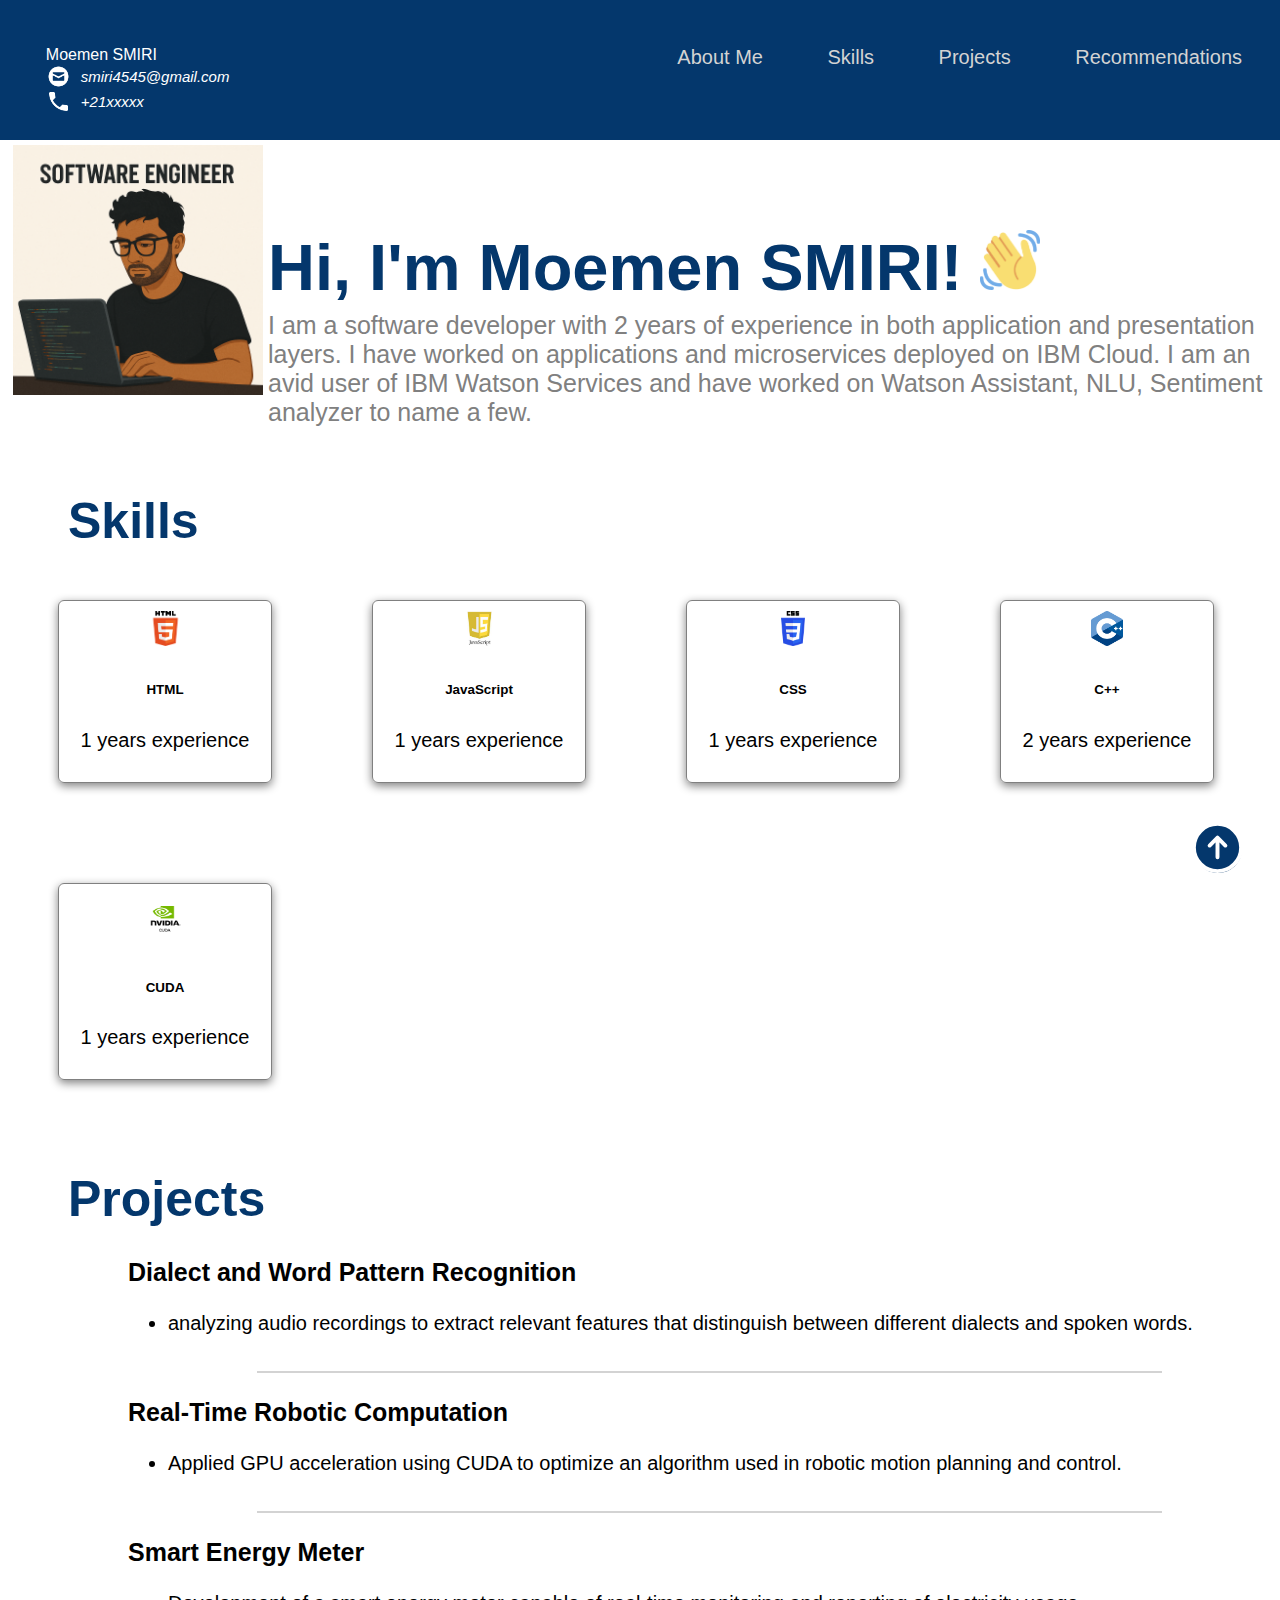
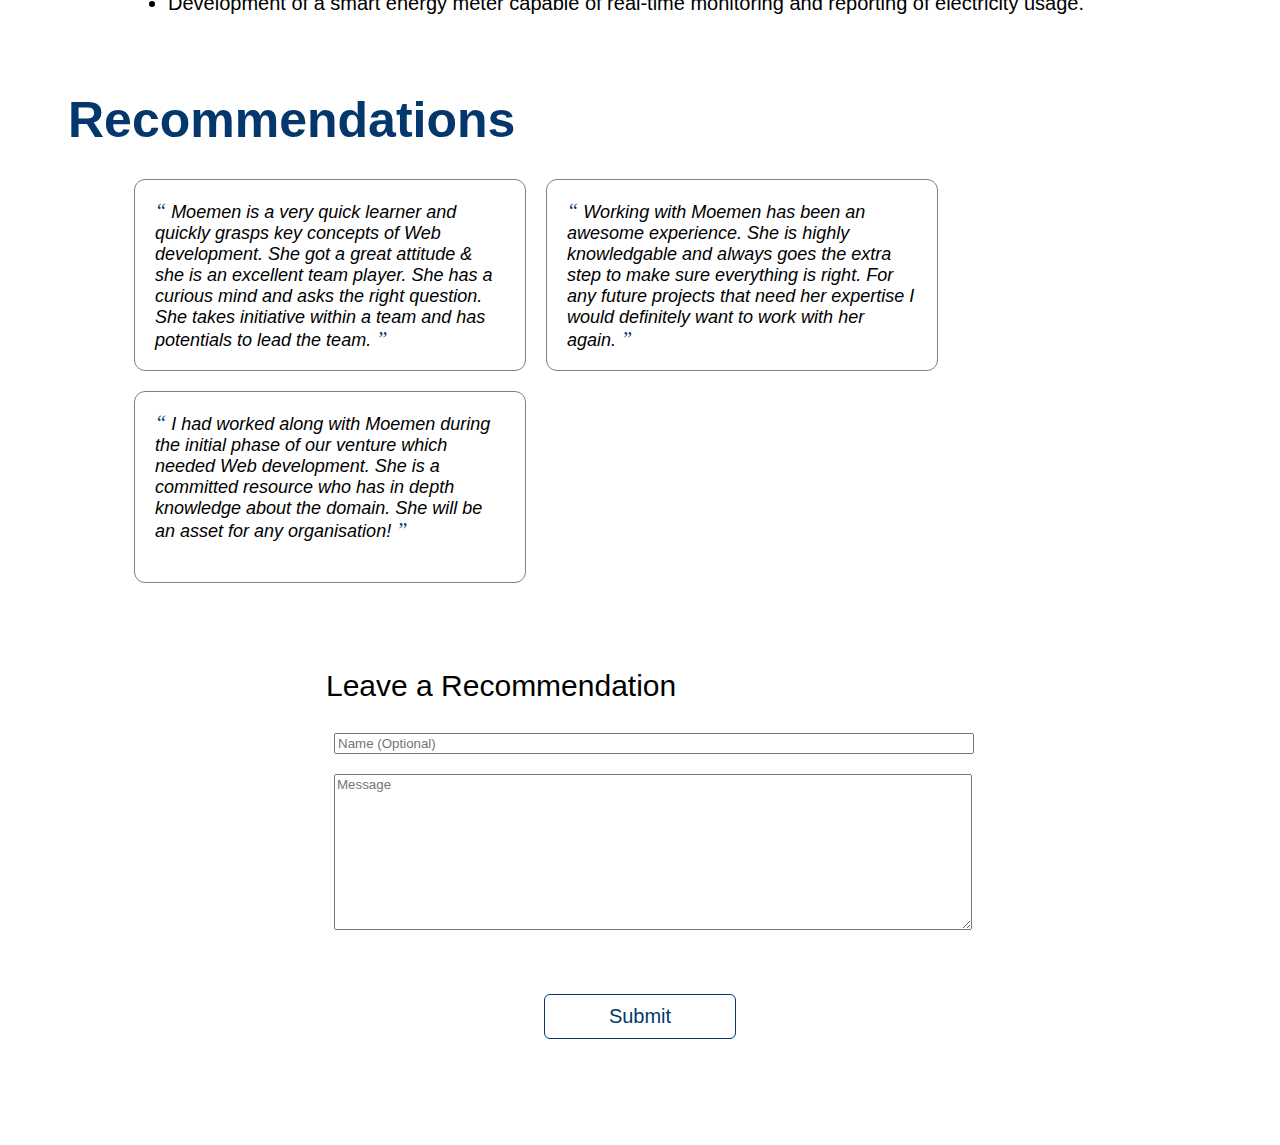
<file: portfolio/index.html>
<!DOCTYPE html>
<html>
  <head>
    <title>Moemen SMIRI - Portfolio</title>
    <link rel="stylesheet" href="./style.css"/>
    <script src="./script.js"></script>
  </head>
  <body>
    <!-- Navigation Bar -->
    <nav>
      <div id="home">
        <div class="profile_name">
          Moemen SMIRI
          <div class="contact_info">
            <img src="html_finalprojimages/envelope.png" alt="https://icons8.com/icon/124377/circled-envelope"/>
          smiri4545@gmail.com
        </div>
        <div style="clear:both;"></div>
        <div class="contact_info">
          <img src="html_finalprojimages/phone.png" alt="https://icons8.com/icon/124377/circled-envelope"/>
          +21xxxxx

        </div>
        </div>
        <div class="topdiv">
          <a class="topmenu" href="#about-me">About Me</a>
          <a class="topmenu" href="#skills">Skills</a>
          <a class="topmenu" href="#projects">Projects</a>
          <a class="topmenu" href="#recommandations">Recommendations</a>

          <!-- Add the links for Skills, Projects and Recommendation here -->

        </div>
      </div>    
    </nav>

    <!-- About Me -->
    <section id="about-me" class="container">
      <div>
        <img src="html_finalprojimages/developer.png" class="profile_image"/>
      </div>

      <div>
          <h1>
            Hi, I'm Moemen SMIRI! <img src="html_finalprojimages/waving-hand.png" width="60px"/>
          </h1>
          <p>
            I am a software developer with 2 years of experience in both application and presentation layers.
            I have worked on applications and microservices deployed on IBM Cloud. 
            I am an avid user of IBM Watson Services and have worked on Watson Assistant, NLU, Sentiment analyzer to name a few.
          </p>
      </div>
    </section>
              
    <!-- Skills -->
    <section id="skills">
      <h2>Skills</h2>
      <div style="clear:both;"></div>

      <div class="all_skills">
        <div class="skill">
          <img src="html_finalprojimages/html5.png"/>
          <h6>HTML</h6>
          <p>1 years experience</p>
        </div>  

        <div class="skill">
          <img src="html_finalprojimages/js.jpeg"/>
          <h6>JavaScript</h6>
          <p>1 years experience</p>
        </div>

        <div class="skill">
          <img src="html_finalprojimages/CSS3.png"/>
          <h6>CSS</h6>
          <p>1 years experience</p>
        </div>

        <div class="skill">
          <img src="html_finalprojimages/cpp.png"/>
          <h6>C++</h6>
          <p>2 years experience</p>
        </div>  

        <div class="skill">
          <img src="html_finalprojimages/cuda.png" style="width: 100px; height: 50px;">
          <h6>CUDA</h6>
          <p>1 years experience</p>
        </div>

        <!-- Add more skills here -->


      </div>
    </section>
          
    <!-- Projects -->
    <section class="projects" id="projects">
      <h2>
        Projects
      </h2>
      <div style="clear:both;"></div>

        <div id="projects-container" class="projects-container">
          <div class="project-card">
            <h3>Dialect and Word Pattern Recognition</h3>
            <ul>
              <li>analyzing audio recordings to extract relevant features that distinguish between different dialects and spoken words.</li>
            </ul>
          </div>
          <hr>
          <div class="project-card">
            <h3>Real-Time Robotic Computation
</h3>
            <ul>
              <li>Applied GPU acceleration using CUDA to optimize an algorithm used in robotic motion planning and control.</li>
            </ul>
          </div>
          <hr>
          <div class="project-card">
            <h3>Smart Energy Meter</h3>
            <ul>
              <li>Development of a smart energy meter capable of real-time monitoring and reporting of electricity usage.</li>
            </ul>
          </div>
    </div>
    </section>
    <div style="clear:both;"></div>

    <!-- Recommendations -->
    <section id="recommendations">
      <h2>Recommendations</h2>
      <div style="clear:both;"></div>
      <div class="all_recommendations" id="all_recommendations">
        <div class="recommendation">
          <span>&#8220;</span>
          Moemen is a very quick learner and quickly grasps key concepts of Web development. 
          She got a great attitude & she is an excellent team player. 
          She has a curious mind and asks the right question. 
          She takes initiative within a team and has potentials to lead the team.
          <span>&#8221;</span>
        </div>
        <div class="recommendation">
          <span>&#8220;</span>
          Working with Moemen has been an awesome experience. 
          She is highly knowledgable and always goes the extra step to make sure everything is right. 
          For any future projects that need her expertise I would definitely want to work with her again.
          <span>&#8221;</span>
        </div>
        <div class="recommendation">
          <span>&#8220;</span>
          I had worked along with Moemen during the initial phase of our venture which needed Web development. 
          She is a committed resource who has in depth knowledge about the domain. 
          She will be an asset for any organisation! 
          <span>&#8221;</span>
        </div>
      </div>
    </section>

    <!-- Recommendation Form -->
    <section id="contact">
      <div class="flex_center">
        <fieldset>
          <legend class="introduction">Leave a Recommendation</legend>          
          <input type="text" placeholder="Name (Optional)"> <br/>
          <textarea id="new_recommendation" cols="500" rows="10" placeholder="Message"></textarea>
          <div class="flex_center">
            <button id="recommend_btn" onclick="addRecommendation()">Submit</button>
          </div>
        </fieldset>
      </div>
    </section>

    <div class="iconbutton">
      <a href="#home">
        <!--Add the code here for the logo to appear and the icon to be actionable-->
        <svg xmlns="http://www.w3.org/2000/svg" fill="none" viewBox="0 0 24 24" stroke-width="1.5" stroke="white" width="63px">
        <path stroke-linecap="round" stroke-linejoin="round" d="M15 11.25l-3-3m0 0l-3 3m3-3v7.5M21 12a9 9 0 11-18 0 9 9 0 0118 0z" />
        </svg>
      </a>
    </div>

    <div class="popup" id="popup" class="flex_center">
      <img src="html_finalprojimages/checkmark--outline.svg"/>
      <h3>Recommendation added, Thank U!</h3>
      <button onclick="showPopup(false)">Ok</button>
    </div>
  </body>
</html>
</file>
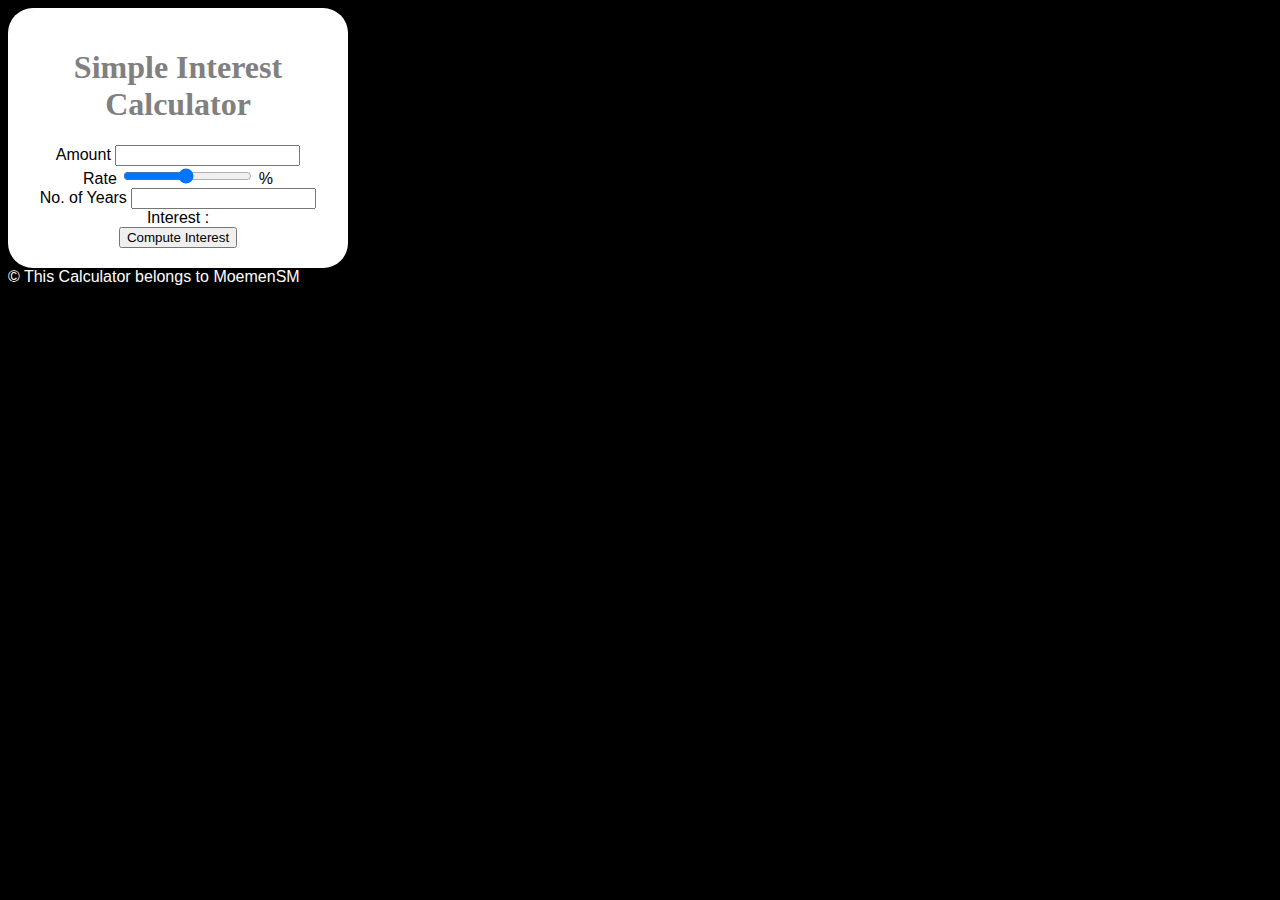
<file: simple-interest-calculator/index.html>
<!DOCTYPE html>
<html>
    <head>
        <script src="script.js"></script>
        <link rel="stylesheet" href="style.css">
        <title>Simple Interest Calculator</title>
    </head>
    <body>
        <div class="maindiv">
            <h1>Simple Interest Calculator</h1>

            Amount <input type="number"  id="principal">  <br/>

            Rate <input type="range" id="rate" min="1" max="20" value="10.25" step="0.25" onchange="updateRate()"> 
            
            <span id="rate_val">
            </span>% <br/>

            No. of Years 
            <input type="number" id="years" list="all_years">
            <datalist id="all_years">
                <option value="1">1</option>
                <option value="2">2</option>
                <option value="3">3</option>
                <option value="4">4</option>
                <option value="5">5</option>
                <option value="6">6</option>
                <option value="7">7</option>
                <option value="8">8</option>
                <option value="9">9</option>
                <option value="10">10</option>
            </datalist>
            <br />
            Interest : <span id="result"></span><br/>

            <button onclick="compute()">Compute Interest</button>
        </div>

        <footer>
            &#169; This Calculator belongs to MoemenSM
        </footer>
    </body>
</html>
</file>
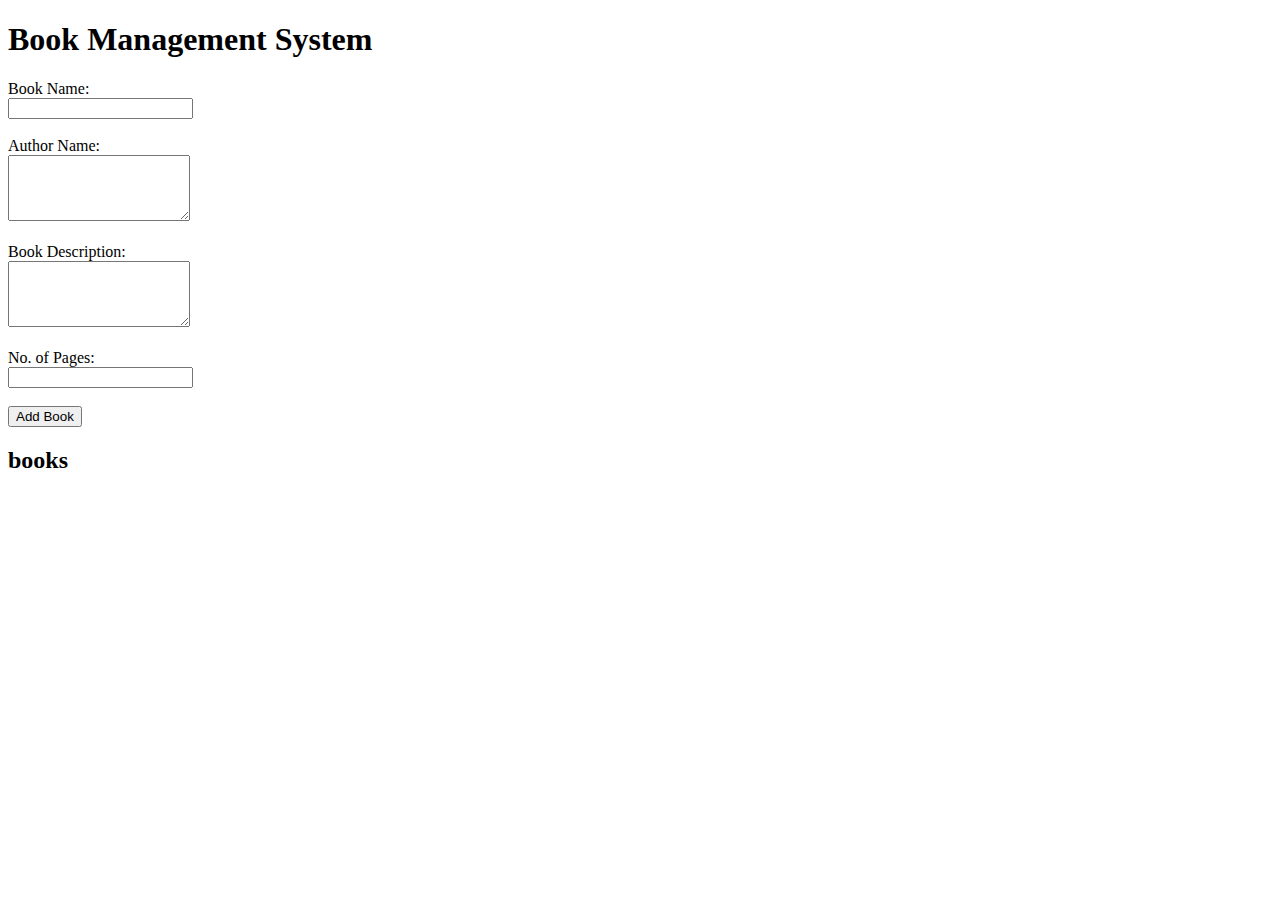
<file: bookSystem/book_system.html>
<!DOCTYPE html>
<html lang="en">
<head>
    <meta charset="UTF-8">
    <title>Book Management System</title>
</head>
<body>
    <h1>Book Management System</h1>
    <label for="bookName">Book Name:</label><br>
    <input type="text" id="bookName"><br><br>
    <label for="authorName">Author Name:</label><br>
    <textarea id="authorName" rows="4"></textarea><br><br>
    <label for="bookDescription">Book Description:</label><br>
    <textarea id="bookDescription" rows="4"></textarea><br><br>
    <label for="pagesNumber">No. of Pages:</label><br>
    <input type="number" id="pagesNumber"><br><br>
    <button onclick="addBook()">Add Book</button>

    <h2>books</h2>
    <div id="books">
        <!-- books will be displayed here -->
    </div>
    <script src="./book_system.js"></script>
</body>
</html>
</file>
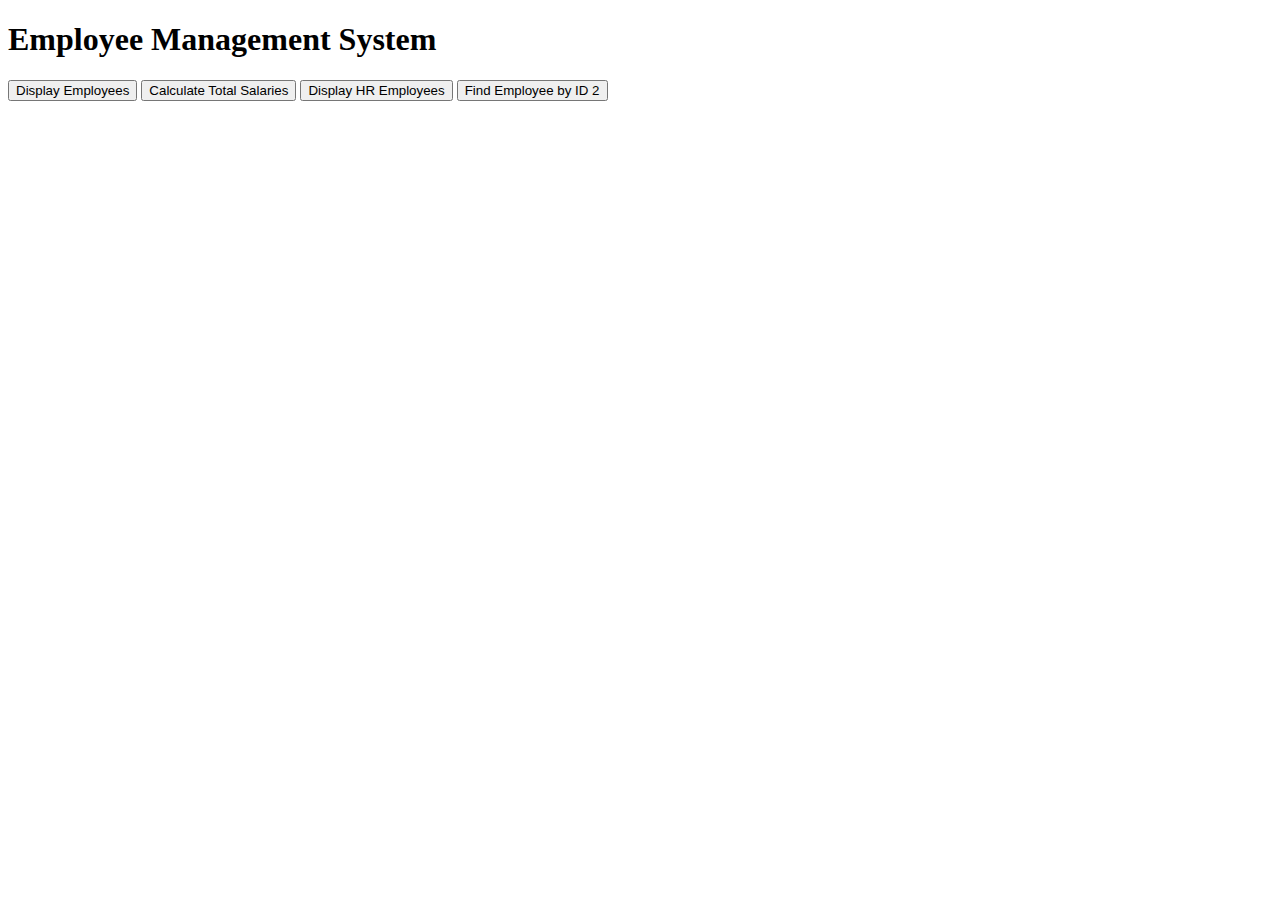
<file: employeeDetails/employee_datails.html>
<!DOCTYPE html>
<html>
<head>
  <title>Employee Management System</title>
</head>
<body>
   <h1>Employee Management System</h1>

  <div>
    <button onclick="displayEmployees()">Display Employees</button>
    <button onclick="calculateTotalSalaries()">Calculate Total Salaries</button>
    <button onclick="displayHREmployees()">Display HR Employees</button>
    <button onclick="findEmployeeById(2)">Find Employee by ID 2</button>
  </div>

 <div id="employeesDetails"></div>
<script src="./employee_details.js"></script>
</body>
</html>
</file>
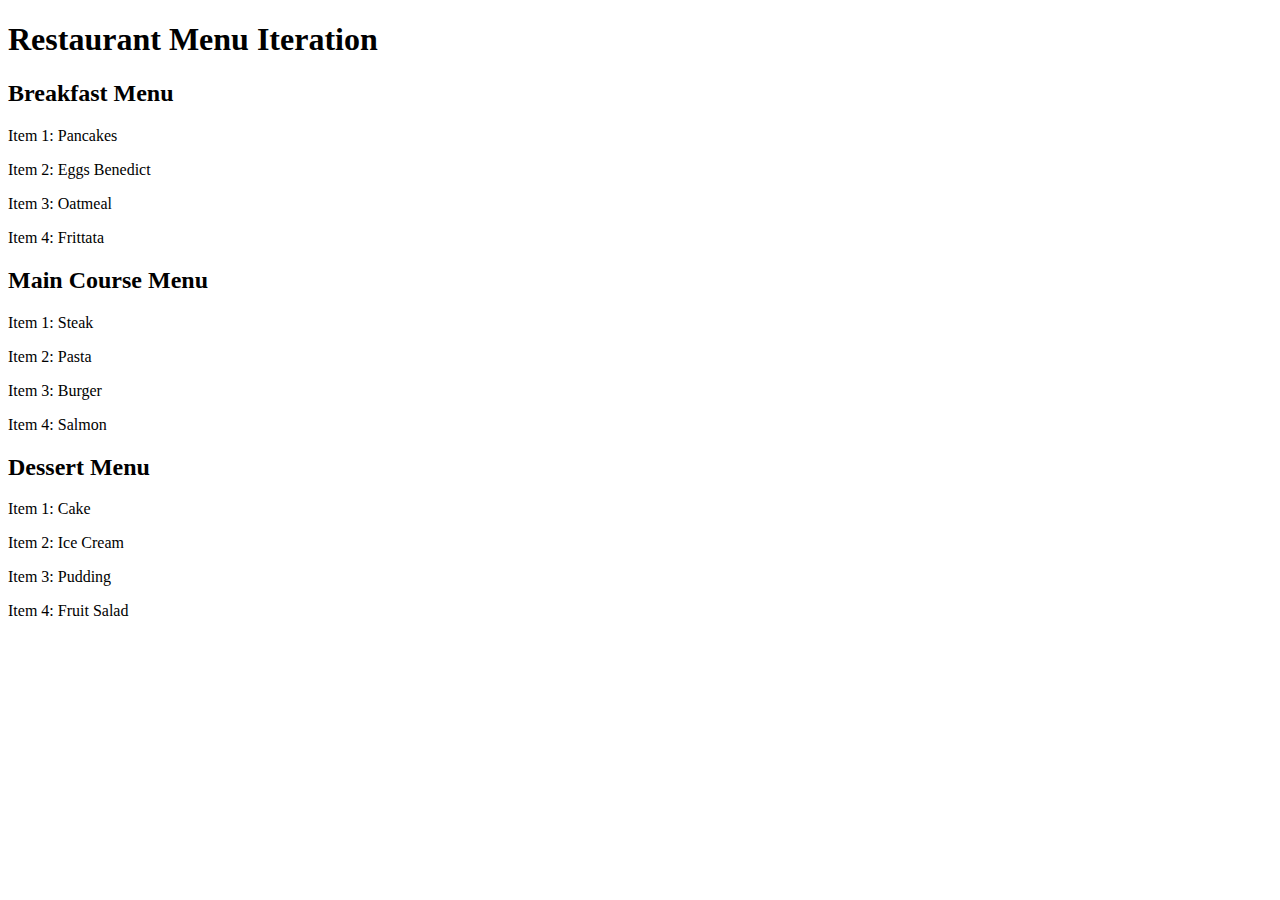
<file: restaurantMENU/restaurantMenu.html>
<!DOCTYPE html>
<html>
<head>
  <title>Restaurant Menu</title>
</head>
<body>
 <h1>Restaurant Menu Iteration</h1>
    <h2>Breakfast Menu</h2>
    <div id="breakfastTotalItems"></div>
    <div id="breakfastMenuItems"></div>

    <h2>Main Course Menu</h2>
    <div id="maincourseTotalItems"></div>
    <div id="maincourseMenuItems"></div>

    <h2>Dessert Menu</h2>
    <div id="dessertTotalItems"></div>
    <div id="dessertMenuItems"></div>
    <script src="./restaurant_menu.js"></script>
</body>
</html>
</file>
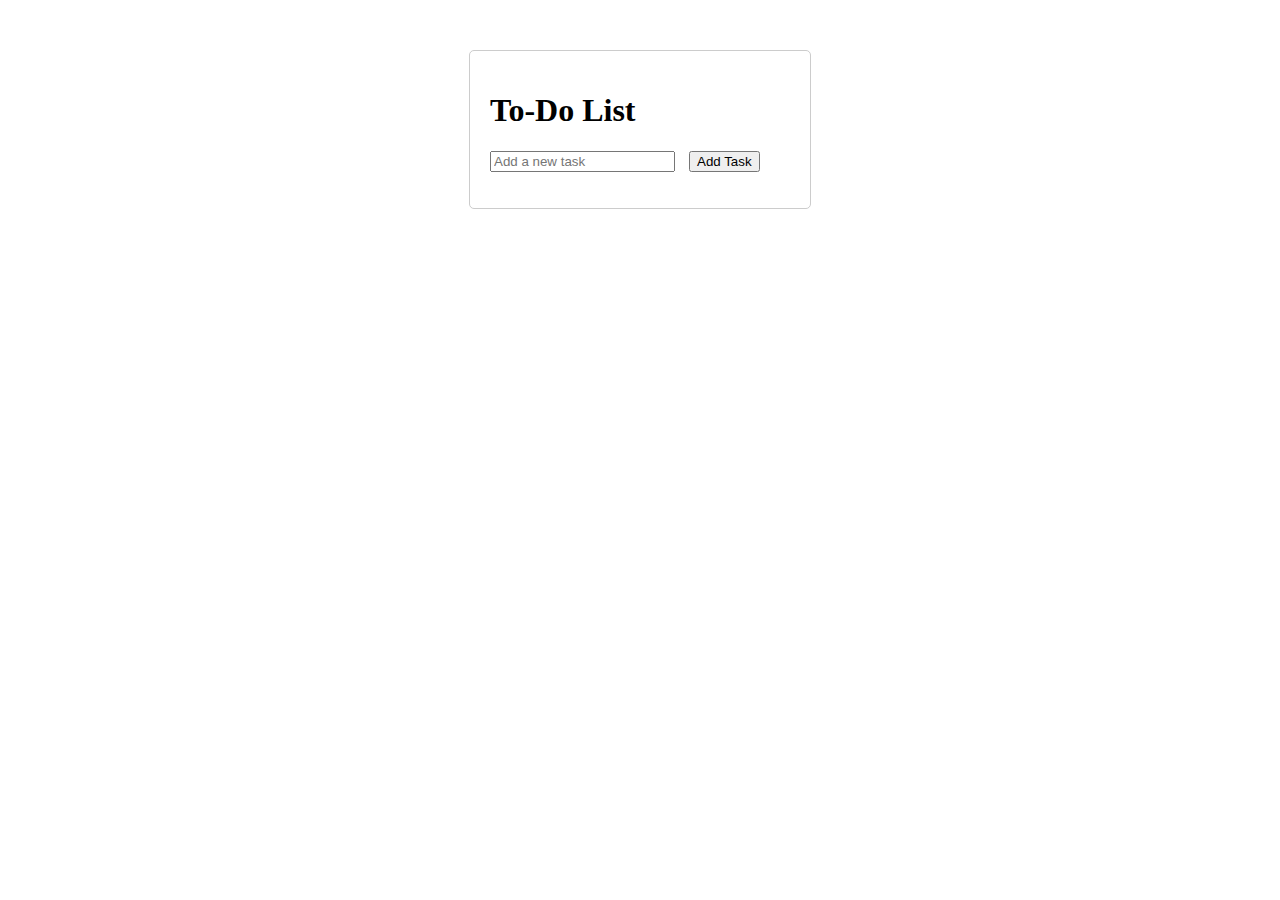
<file: taskAssign/task-assign.html>
<!DOCTYPE html>
<html lang="en">
<head>
    <meta charset="UTF-8">
    <meta name="viewport" content="width=device-width, initial-scale=1.0">
    <title>To-Do List</title>
    <style>
        /* Styles the main container of the to-do list */
        .todo-container {
            width: 300px;
            margin: 50px auto;
            padding: 20px;
            border: 1px solid #ccc;
            border-radius: 5px;
        }
        
        /* Removes default list styling for the to-do list */
        .todo-list {
            list-style-type: none;
            padding: 0;
        }

        /* Styles each list item in the to-do list */
        li {
            margin: 10px 0;
            display: flex;
            justify-content: space-between;
            align-items: center;
        }

        /* Adds spacing for buttons in list items */
        button {
            margin-left: 10px;
        }
    </style>
</head>
<body>

<div class="todo-container">
    <h1>To-Do List</h1>

    <!-- Input field to add new tasks -->
    <input type="text" id="taskInput" placeholder="Add a new task">
    
    <!-- Button to add a new task to the list -->
    <button class="add-btn" onclick="addTask()">Add Task</button>
    
    <!-- Unordered list to display the tasks -->
    <ul class="todo-list" id="todoList"></ul>
</div>


<script>
    function addTask() {
    const input = document.getElementById("taskInput");
    const taskText = input.value.trim();

    if (taskText !== "") {
        const ul = document.getElementById("todoList");

        // Create new list item
        const li = document.createElement("li");

        // Create task text element
        const span = document.createElement("span");
        span.textContent = taskText;

        // Create edit button
        const editButton = document.createElement("button");
        editButton.textContent = "Edit";
        editButton.onclick = () => editTask(span);

        // Create remove button
        const removeButton = document.createElement("button");
        removeButton.textContent = "Delete";
        removeButton.onclick = () => removeTask(li);

        // Append buttons and text to the list item
        li.appendChild(span);
        li.appendChild(editButton);
        li.appendChild(removeButton);

        // Append list item to the list
        ul.appendChild(li);

        // Clear the input field
        input.value = "";
    }
    else {
            alert("Please enter a valid task.");
        }
}

// Function to edit an existing task
function editTask(span) {
    // Prompt the user to enter a new task description
    const newTask = prompt("Edit your task:", span.textContent);
    
    // Update the task only if the input is not null or empty
    if (newTask !== null && newTask.trim() !== "") {
        span.textContent = newTask.trim(); // Set the new task text
    }
}

// Function to remove a task from the to-do list
function removeTask(task) {
    const ul = document.getElementById("todoList"); // Get the list container
    ul.removeChild(task); // Remove the specified task element
}

</script>

</body>
</html>
</file>
<file: portfolio/style.css>
body {
  font-family: 'Trebuchet MS', 'Lucida Sans Unicode', 'Lucida Grande', 'Lucida Sans', Arial, sans-serif;
}

/* Navigation Bar */

#home {
  background-color:  #04376c;
  color: white;
  padding-bottom: 1cm;
  margin-left:-1cm;
  margin-right:-1cm;
  margin-top:-1cm;
  padding-top: 2cm;
  padding-bottom: 2cm;
  height: 5mm;
 }


.topmenu {
  color: lightgray;
  margin: 10px;
  padding: 20px;
  font-size: 20px;
  text-decoration:none;
}

.topmenu:hover {
  color: white;
  font-weight: bold;
  text-decoration: underline;
  /* Add the styles here */
}

.topdiv {
  float: right;
  padding-right: 1cm;
}

.profile_name {
  float: left;
  padding-left: 2cm;
  /* Add the styles here */
}

.profile_name .contact_info {
  font-size: 15px;
  font-style: italic;
  display: flex;
  align-items: center;
  flex-direction: row;
}

.contact_info img {
  width:25px;
  margin-right: 10px;
  float:left;
}

/* Titles */

h2 {
  text-align: justify;
  font-size: 50px;
  text-align: center;
  float: left;
  color: #04376c;
  margin: 30px;
  margin-left: 60px;
  margin-top: 40px;
  margin-bottom: 0px;
}

.introduction {
  text-align: justify;
  font-size: 30px;
  text-align: center;
  float: left;
  margin-top: 30px;
  margin-bottom: 20px;
  animation-duration: 5s;
  position: relative;
}

/* Used in the About Me sections */

.container {
  display: flex;
}

/* About Me */

.about-me {
  display: flex;
  align-items: center;
}

#about-me h1 {
  font-size: 65px;
  margin-top: 90px;
  color: #04376c;
}

#about-me p {
  font-size: 25px;
  color: rgb(128, 128, 128);
  margin-top: -1cm;
}

.profile_image {
  width: 250px;
  height: fit-content;
  vertical-align: middle;
  margin: 5px;
}

/* Skills */

.all_skills {
  display: flex;
  flex-direction: row;
  flex-flow: wrap;
}

.skill {
  border: 1px solid gray;
  display: block;
  border-radius: 6px;
  text-align: center;
  margin: 50px;
  padding: 10px;
  width: 2in;
  font-size: 20px;
  box-shadow: 0 3px 10px gray;
}

.skill img {
  height: 35px;
  align-items: center;
}

.skills h6 {
  align-items: center;
  font-size: 20px;
  margin-block-start: 8px;
  margin-block-end: 5px;
  font-weight: bold;
} 

.skills p {
  align-items: center;
  font-size: 15px;
  color: gray;
  margin-block-start: 5px;
  margin-block-end: 5px;
} 

.flex_center {
  display: flex;
  align-items: center;
  justify-content: center;
}

/* Projects */

.projects-container {
  margin-top: 30px;
  margin-left: 60px;
}

.projects-container hr {
  border: 1px solid lightgray;
  width: 75%;
  margin-left: 5cm;
}

.project-card {
  margin: 0 15px 15px 30px;
  padding-bottom: 5px;
}

.project-card h3 {
  font-size: 25px;
  margin-left: 30px;
}

.project-card li {
  font-size: 20px;
  margin-left: 30px;
}

/* Recommendations */

.all_recommendations {
  display: flex;
  align-items: center;
  margin-left: 1in;
  flex-direction: row;
  flex-flow: wrap;
  padding: 20px;
}

.recommendation {
  font-style: italic;
  text-align: left;
  width: 21.875rem;
  padding: 1rem;
  background-color: #fff;
  border-radius: 11px;
  box-shadow: 0 3px 10px var(--primary-shadow);
  padding: 20px;
  margin: 10px;
  border:1px solid gray;
  font-size: 18px;
  height:150px
}

.recommendation span {
  color: #04376c;
  font-size: 20px;
  font-family: 'Times New Roman', Times, serif;
}

/* Scroll to Top Button */

.iconbutton{
  width: 48px;
  height: 48px;
  border-radius: 100%;
  background-color: #04376c;
  display: flex;
  align-items: center;
  justify-content: center;
  position: fixed;
  right: 3%;
  bottom: 3%;
  cursor: pointer;
}

/* Form Pop-up */

.popup {
  width:400px;
  background-color: #e8bcf0;
  border-radius: 3mm;
  top: 50%;
  left:50%;
  transform: translate(-50%,-50%);
  text-align: center;
  position: fixed;
  /* padding: 30px; */
  visibility: hidden;
}

.popup img {
  padding-top: 20px;
}

.popup button {
  background-color: #fff;
  border: 1px solid #04376c;
  color: #04376c;
  display: block;
  border-radius: 6px;
  text-align: center;
  margin: 50px;
  padding: 10px;
  width: 2in;
  font-size: 20px;
  margin-left: 25%;
}

.popup button:hover {
  background-color: #fff;
  border: 2px solid #04376c;
  color: #04376c;
  display: block;
  font-weight: bolder;
  text-align: center;
  cursor: pointer;
  margin-left: 25%;
}

/* Recommendation Form */

input, textarea {
  font-family: 'Trebuchet MS', 'Lucida Sans Unicode', 'Lucida Grande', 'Lucida Sans', Arial, sans-serif; 
  margin: 10px;  
  width:100%;
}

fieldset {
  display: flexbox;
  align-content: center;
  justify-content: center;  
  padding: 25px; 
  margin-left: 50px; 
  margin-right: 50px;   
  border: thin solid white;
  width: 50%;
}

/* Buttons */

button {
  background-color: #fff;
  border: 1px solid #04376c;
  color: #04376c;
  display: block;
  border-radius: 6px;
  text-align: center;
  margin: 50px;
  padding: 10px;
  width: 2in;
  font-size: 20px;
}

button:hover {
  background-color: #04376c;
  border: 1px solid #04376c;
  color: #fff;
  display: block;
  border-radius: 6px;
  text-align: center;
  cursor: pointer;
}
</file>
<file: simple-interest-calculator/style.css>
body {
    background-color:black;
    font-family: Arial;
    color: white;
}

h1{
    color:grey;
    font-family: verdana;
}

.maindiv{
    background-color: white;
    color: black;
    width: 300px;
    padding: 20px;
    border-radius: 25px;
    text-align: center;
}
</file>
